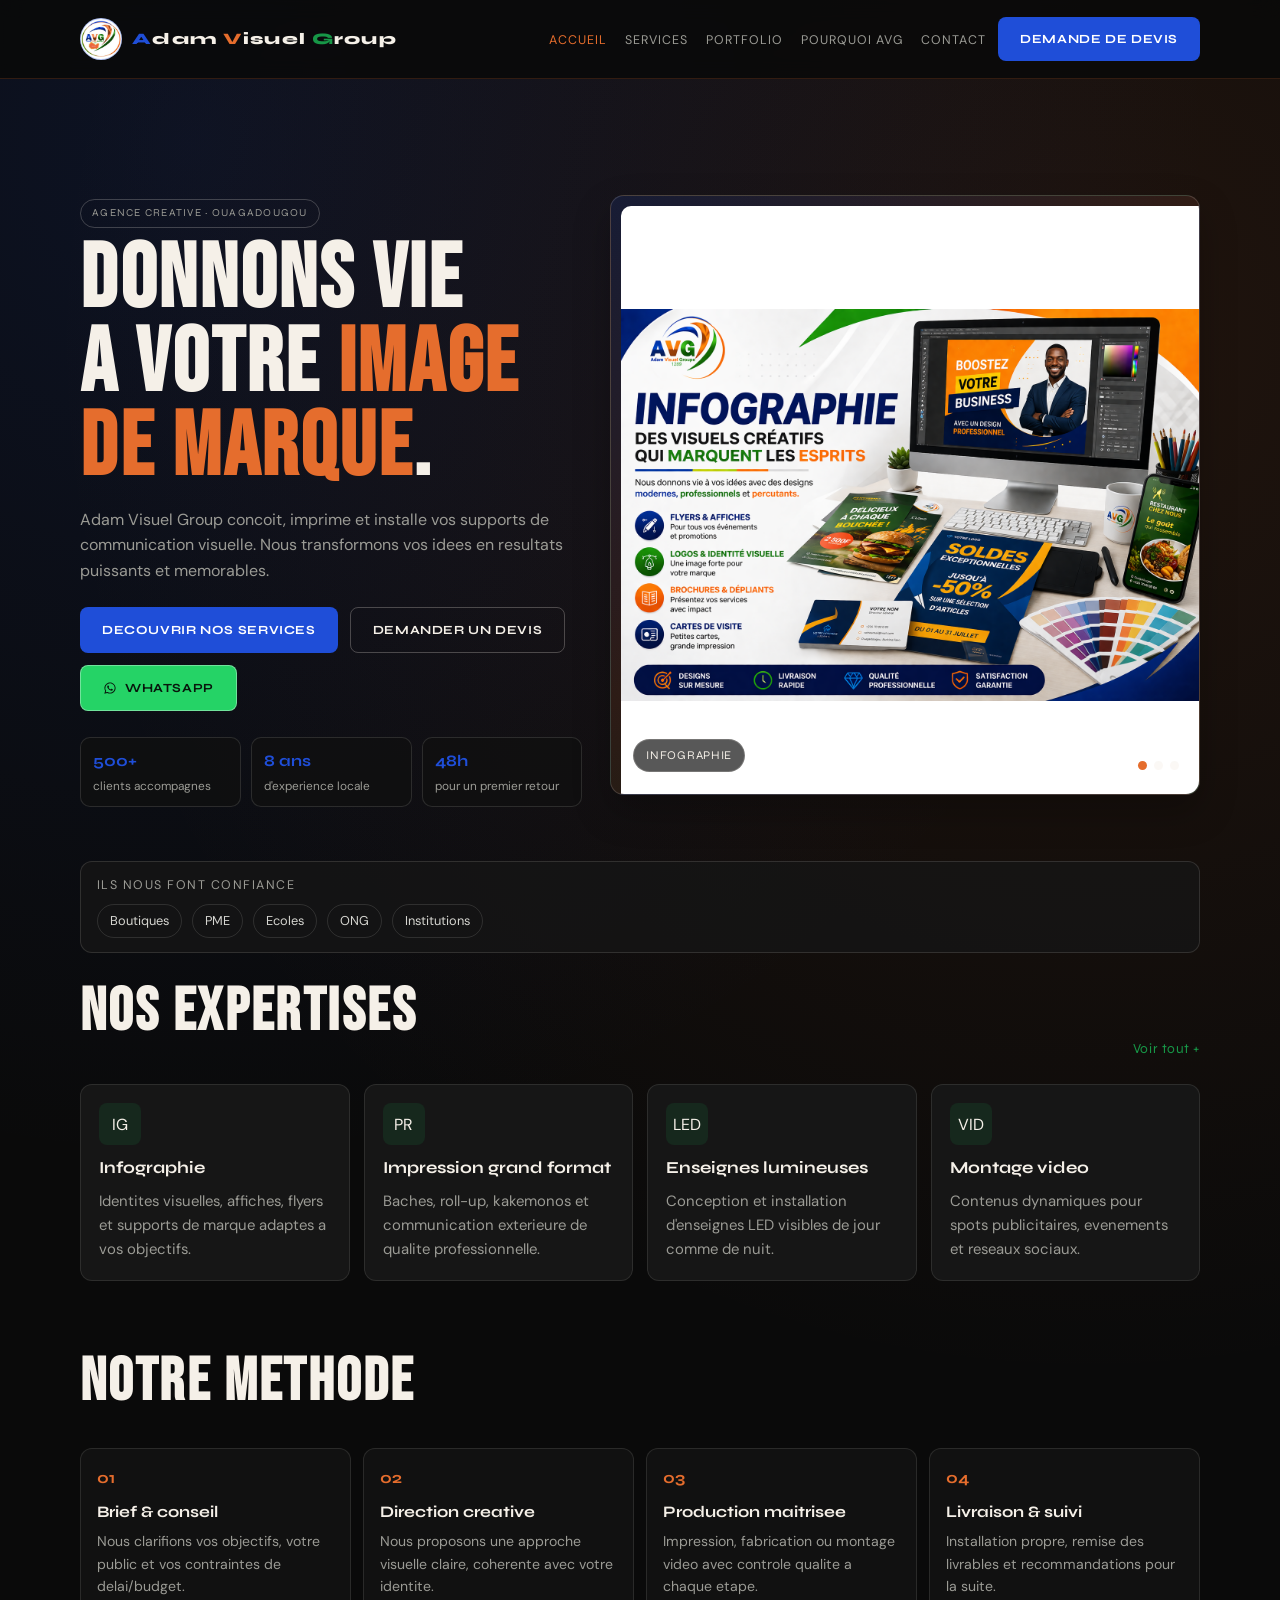
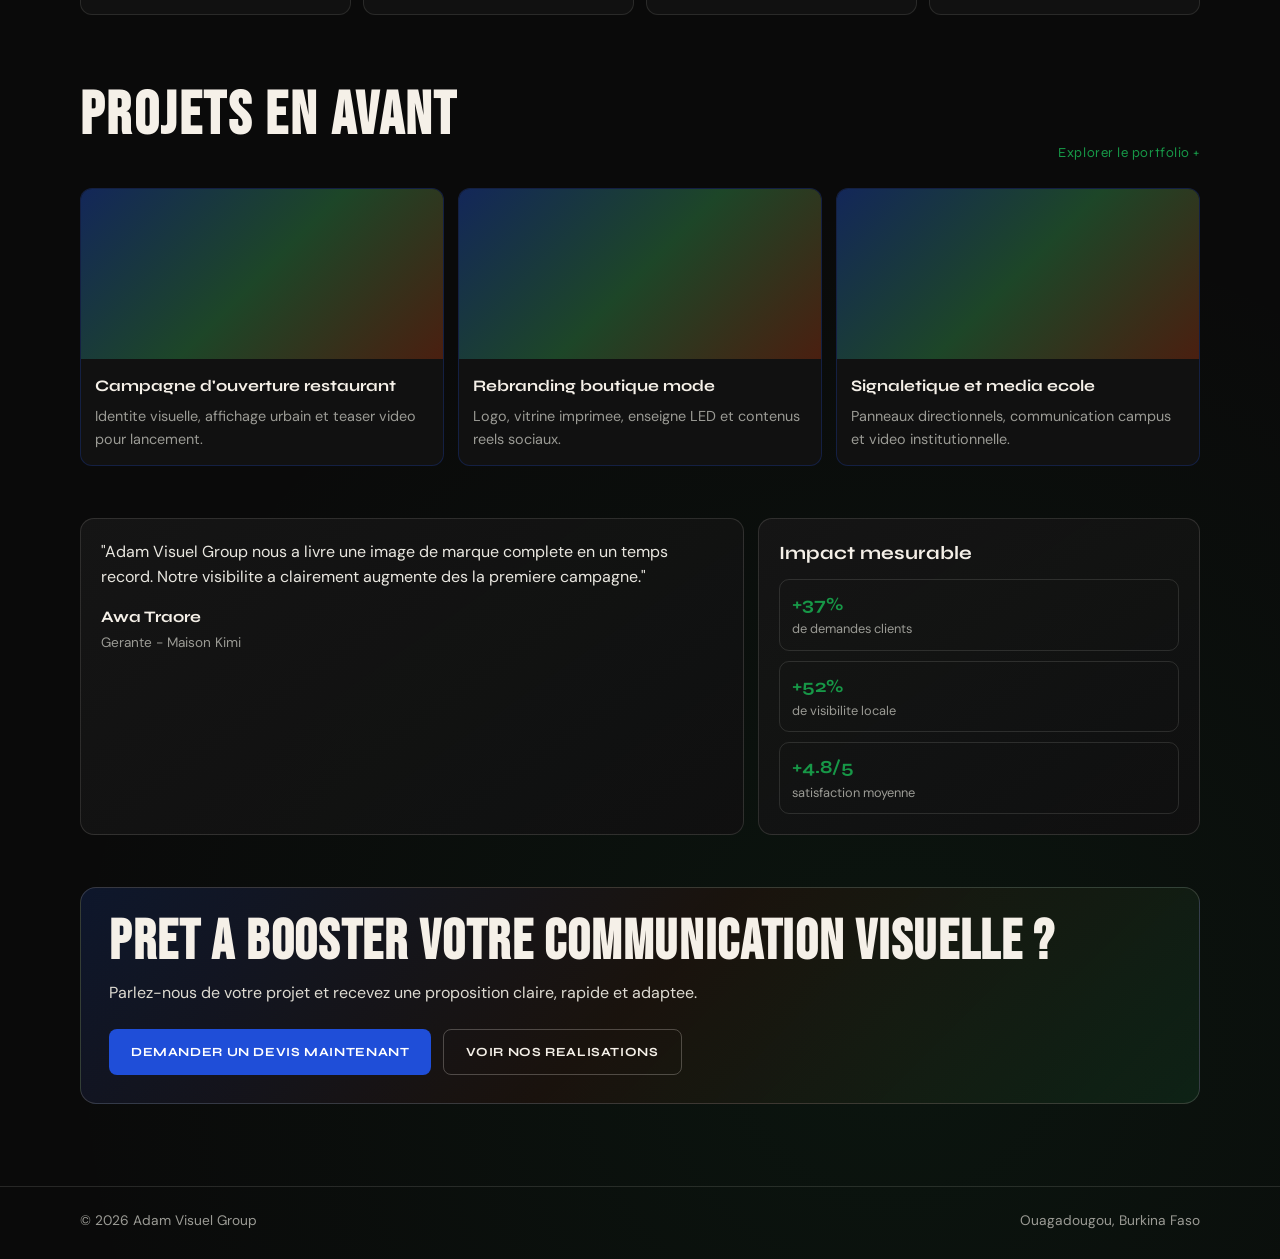
<file: index.html>
<!DOCTYPE html>
<html lang="fr">
<head>
  <meta charset="UTF-8">
  <meta name="viewport" content="width=device-width, initial-scale=1.0">
  <title>Adam Visuel Group | Accueil</title>
  <link href="https://fonts.googleapis.com/css2?family=Bebas+Neue&family=Syne:wght@400;600;700;800&family=DM+Sans:wght@300;400;500&display=swap" rel="stylesheet">
  <link rel="stylesheet" href="styles-site.css">
</head>
<body>
  <nav>
    <div class="container nav-inner">
      <a href="index.html" class="nav-logo">
        <img src="avg.png" alt="Logo Adam Visuel Group" class="logo-mark">
        <span class="brand-name" aria-label="Adam Visuel Group">
          <span class="brand-word"><span class="brand-initial brand-initial-a">A</span>dam</span>
          <span class="brand-word"><span class="brand-initial brand-initial-v">V</span>isuel</span>
          <span class="brand-word"><span class="brand-initial brand-initial-g">G</span>roup</span>
        </span>
      </a>
      <ul class="nav-links">
        <li><a href="index.html" class="active">Accueil</a></li>
        <li><a href="services.html">Services</a></li>
        <li><a href="portfolio.html">Portfolio</a></li>
        <li><a href="pourquoi-avg.html">Pourquoi AVG</a></li>
        <li><a href="contact.html">Contact</a></li>
      </ul>
      <div class="nav-cta-group">
        <a href="contact.html" class="btn btn-menu btn-primary">Demande de devis</a>
      </div>
    </div>
  </nav>

  <main class="container">
    <section class="hero">
      <div class="hero-grid">
        <div>
          <p class="hero-kicker">Agence creative · Ouagadougou</p>
          <h1>Donnons vie<br>a votre <span>image de marque</span>.</h1>
          <p>
            Adam Visuel Group concoit, imprime et installe vos supports de communication
            visuelle. Nous transformons vos idees en resultats puissants et memorables.
          </p>
          <div class="hero-actions">
            <a href="services.html" class="btn btn-primary">Decouvrir nos services</a>
            <a href="contact.html" class="btn btn-outline">Demander un devis</a>
            <a href="https://wa.me/22600000000?text=Bonjour%20Adam%20Visuel%20Group%2C%20je%20souhaite%20un%20devis" target="_blank" class="btn btn-wa">
              <svg class="wa-logo" viewBox="0 0 32 32" aria-hidden="true">
                <path fill="currentColor" d="M16.01 3.2c-7.07 0-12.8 5.74-12.8 12.8 0 2.25.59 4.46 1.71 6.4L3 29l6.75-1.76a12.74 12.74 0 0 0 6.26 1.6h.01c7.06 0 12.79-5.74 12.79-12.8S23.08 3.2 16.01 3.2Zm0 23.47h-.01a10.6 10.6 0 0 1-5.4-1.48l-.39-.23-4 .96 1.07-3.9-.25-.4a10.66 10.66 0 1 1 8.98 5.05Zm5.84-7.99c-.32-.16-1.88-.93-2.17-1.03-.29-.11-.5-.16-.72.16-.21.32-.82 1.03-1 1.24-.19.21-.37.24-.69.08-.32-.16-1.33-.49-2.53-1.58-.94-.83-1.57-1.86-1.75-2.18-.19-.32-.02-.49.14-.65.14-.14.32-.37.48-.56.16-.18.21-.32.32-.53.1-.21.05-.4-.03-.56-.08-.16-.72-1.73-.98-2.37-.26-.62-.52-.53-.72-.54h-.61c-.21 0-.56.08-.85.4-.29.32-1.11 1.09-1.11 2.65s1.14 3.08 1.3 3.29c.16.21 2.24 3.42 5.43 4.79.76.33 1.35.53 1.81.68.76.24 1.45.21 2 .13.61-.09 1.88-.77 2.15-1.51.26-.74.26-1.37.18-1.51-.08-.13-.29-.21-.61-.37Z"/>
              </svg>
              WhatsApp
            </a>
          </div>
          <div class="hero-mini-stats">
            <div>
              <strong>500+</strong>
              <span>clients accompagnes</span>
            </div>
            <div>
              <strong>8 ans</strong>
              <span>d'experience locale</span>
            </div>
            <div>
              <strong>48h</strong>
              <span>pour un premier retour</span>
            </div>
          </div>
        </div>
        <div class="hero-visual-card hero-slider" aria-label="Slider des services">
          <img src="avinfo.png" alt="Service infographie" class="hero-main-image hero-slide is-active">
          <img src="avens.png" alt="Service enseignes lumineuses" class="hero-main-image hero-slide">
          <img src="avimp.png" alt="Service impression grand format" class="hero-main-image hero-slide">
          <div class="hero-slide-caption">Infographie</div>
          <div class="hero-slide-dots" aria-hidden="true">
            <span class="hero-dot is-active"></span>
            <span class="hero-dot"></span>
            <span class="hero-dot"></span>
          </div>
        </div>
      </div>
    </section>

    <section class="trust-strip">
      <p>Ils nous font confiance</p>
      <div class="trust-items">
        <span>Boutiques</span>
        <span>PME</span>
        <span>Ecoles</span>
        <span>ONG</span>
        <span>Institutions</span>
      </div>
    </section>

    <section>
      <div class="section-head">
        <h2 class="section-title">Nos expertises</h2>
        <a href="services.html" class="link-more">Voir tout +</a>
      </div>
      <div class="cards-4">
        <article class="card card-hover">
          <div class="service-icon">IG</div>
          <h3>Infographie</h3>
          <p>Identites visuelles, affiches, flyers et supports de marque adaptes a vos objectifs.</p>
        </article>
        <article class="card card-hover">
          <div class="service-icon">PR</div>
          <h3>Impression grand format</h3>
          <p>Baches, roll-up, kakemonos et communication exterieure de qualite professionnelle.</p>
        </article>
        <article class="card card-hover">
          <div class="service-icon">LED</div>
          <h3>Enseignes lumineuses</h3>
          <p>Conception et installation d'enseignes LED visibles de jour comme de nuit.</p>
        </article>
        <article class="card card-hover">
          <div class="service-icon">VID</div>
          <h3>Montage video</h3>
          <p>Contenus dynamiques pour spots publicitaires, evenements et reseaux sociaux.</p>
        </article>
      </div>
    </section>

    <section class="home-section">
      <div class="section-head">
        <h2 class="section-title">Notre methode</h2>
      </div>
      <div class="process-grid">
        <article class="process-step">
          <span>01</span>
          <h3>Brief & conseil</h3>
          <p>Nous clarifions vos objectifs, votre public et vos contraintes de delai/budget.</p>
        </article>
        <article class="process-step">
          <span>02</span>
          <h3>Direction creative</h3>
          <p>Nous proposons une approche visuelle claire, coherente avec votre identite.</p>
        </article>
        <article class="process-step">
          <span>03</span>
          <h3>Production maitrisee</h3>
          <p>Impression, fabrication ou montage video avec controle qualite a chaque etape.</p>
        </article>
        <article class="process-step">
          <span>04</span>
          <h3>Livraison & suivi</h3>
          <p>Installation propre, remise des livrables et recommandations pour la suite.</p>
        </article>
      </div>
    </section>

    <section class="home-section">
      <div class="section-head">
        <h2 class="section-title">Projets en avant</h2>
        <a href="portfolio.html" class="link-more">Explorer le portfolio +</a>
      </div>
      <div class="cards-3">
        <article class="portfolio-item card-hover">
          <div class="portfolio-thumb"></div>
          <div class="portfolio-content">
            <h3>Campagne d'ouverture restaurant</h3>
            <p>Identite visuelle, affichage urbain et teaser video pour lancement.</p>
          </div>
        </article>
        <article class="portfolio-item card-hover">
          <div class="portfolio-thumb"></div>
          <div class="portfolio-content">
            <h3>Rebranding boutique mode</h3>
            <p>Logo, vitrine imprimee, enseigne LED et contenus reels sociaux.</p>
          </div>
        </article>
        <article class="portfolio-item card-hover">
          <div class="portfolio-thumb"></div>
          <div class="portfolio-content">
            <h3>Signaletique et media ecole</h3>
            <p>Panneaux directionnels, communication campus et video institutionnelle.</p>
          </div>
        </article>
      </div>
    </section>

    <section class="home-section">
      <div class="testimonial-grid">
        <article class="quote-card">
          <p>
            "Adam Visuel Group nous a livre une image de marque complete en un temps record.
            Notre visibilite a clairement augmente des la premiere campagne."
          </p>
          <strong>Awa Traore</strong>
          <span>Gerante - Maison Kimi</span>
        </article>
        <article class="kpi-card">
          <h3>Impact mesurable</h3>
          <div class="kpi-list">
            <div><strong>+37%</strong><span>de demandes clients</span></div>
            <div><strong>+52%</strong><span>de visibilite locale</span></div>
            <div><strong>+4.8/5</strong><span>satisfaction moyenne</span></div>
          </div>
        </article>
      </div>
    </section>

    <section class="cta-band">
      <h2>Pret a booster votre communication visuelle ?</h2>
      <p>Parlez-nous de votre projet et recevez une proposition claire, rapide et adaptee.</p>
      <div class="hero-actions">
        <a href="contact.html" class="btn btn-primary">Demander un devis maintenant</a>
        <a href="portfolio.html" class="btn btn-outline">Voir nos realisations</a>
      </div>
    </section>
  </main>

  <footer>
    <div class="container footer-inner">
      <p>© 2026 Adam Visuel Group</p>
      <p>Ouagadougou, Burkina Faso</p>
    </div>
  </footer>
  <script>
    (function () {
      const slider = document.querySelector(".hero-slider");
      if (!slider) return;
      const slides = slider.querySelectorAll(".hero-slide");
      const dots = slider.querySelectorAll(".hero-dot");
      const caption = slider.querySelector(".hero-slide-caption");
      const labels = ["Infographie", "Enseignes lumineuses", "Impression grand format"];
      let index = 0;

      function renderSlide(nextIndex) {
        slides.forEach((slide, i) => slide.classList.toggle("is-active", i === nextIndex));
        dots.forEach((dot, i) => dot.classList.toggle("is-active", i === nextIndex));
        caption.textContent = labels[nextIndex];
      }

      setInterval(function () {
        index = (index + 1) % slides.length;
        renderSlide(index);
      }, 4200);
    })();
  </script>
</body>
</html>
</file>
<file: styles-site.css>
:root {
  --black: #0a0a0a;
  --deep: #111111;
  --card: #161616;
  --blue: #1f4ed8;
  --orange: #e56d2d;
  --green: #179747;
  --white: #f5f0e8;
  --muted: #9b9b95;
  --radius: 8px;
}

*,
*::before,
*::after {
  margin: 0;
  padding: 0;
  box-sizing: border-box;
}

body {
  background: var(--black);
  color: var(--white);
  font-family: "DM Sans", sans-serif;
  line-height: 1.6;
  background-image:
    radial-gradient(circle at 15% 5%, rgba(31, 78, 216, 0.12), transparent 35%),
    radial-gradient(circle at 85% 12%, rgba(229, 109, 45, 0.1), transparent 38%),
    radial-gradient(circle at 70% 92%, rgba(23, 151, 71, 0.08), transparent 30%);
}

a {
  color: inherit;
}

.container {
  width: min(1120px, 92vw);
  margin: 0 auto;
}

nav {
  position: sticky;
  top: 0;
  z-index: 20;
  background: rgba(10, 10, 10, 0.88);
  backdrop-filter: blur(10px);
  border-bottom: 1px solid rgba(229, 109, 45, 0.18);
}

.nav-inner {
  min-height: 78px;
  display: flex;
  align-items: center;
  justify-content: space-between;
  gap: 12px;
  flex-wrap: nowrap;
}

.nav-logo {
  display: inline-flex;
  align-items: center;
  gap: 10px;
  text-decoration: none;
  font-family: "Syne", sans-serif;
  font-weight: 800;
  letter-spacing: 0.08em;
}

.brand-name {
  display: inline-flex;
  align-items: baseline;
  gap: 0.1em;
  font-weight: 800;
}

.brand-word + .brand-word {
  margin-left: 0.24em;
}

.brand-initial {
  font-weight: 800;
}

.brand-initial-a { color: var(--blue); }
.brand-initial-v { color: var(--orange); }
.brand-initial-g { color: var(--green); }

.logo-mark {
  width: 42px;
  height: 42px;
  border-radius: 50%;
  object-fit: contain;
  background: #fff;
  border: 1px solid rgba(31, 78, 216, 0.35);
}

.nav-links {
  display: flex;
  gap: 18px;
  list-style: none;
  flex-wrap: nowrap;
  margin-left: auto;
}

.nav-cta-group {
  display: inline-flex;
  align-items: center;
  gap: 8px;
  flex-shrink: 0;
}

.btn-menu {
  padding: 9px 14px;
  border-radius: 999px;
  font-size: 0.7rem;
  letter-spacing: 0.07em;
  white-space: nowrap;
}

.btn-wa {
  background: #25d366;
  color: #08160c;
  border: 1px solid rgba(255, 255, 255, 0.35);
}

.btn-wa:hover {
  background: #1fbb59;
}

.wa-logo {
  width: 14px;
  height: 14px;
  display: inline-block;
}

.nav-links a {
  text-decoration: none;
  text-transform: uppercase;
  letter-spacing: 0.08em;
  font-size: 0.78rem;
  color: var(--muted);
}

.nav-links a:hover,
.nav-links a.active {
  color: var(--orange);
}

.btn {
  display: inline-flex;
  align-items: center;
  justify-content: center;
  gap: 8px;
  text-decoration: none;
  padding: 12px 22px;
  border-radius: var(--radius);
  font-family: "Syne", sans-serif;
  font-weight: 700;
  letter-spacing: 0.05em;
  text-transform: uppercase;
  font-size: 0.78rem;
}

.btn-primary {
  background: var(--blue);
  color: #fff;
}

.btn-primary:hover {
  background: var(--orange);
}

.btn-outline {
  border: 1px solid rgba(245, 240, 232, 0.25);
  color: var(--white);
}

.btn-outline:hover {
  border-color: var(--green);
  color: var(--green);
}

main {
  padding: 58px 0 82px;
}

.hero {
  padding: 46px 0 20px;
}

.hero-grid {
  display: grid;
  grid-template-columns: 0.92fr 1.08fr;
  gap: 28px;
  align-items: center;
}

.hero h1,
h1.page-title {
  font-family: "Bebas Neue", sans-serif;
  letter-spacing: 0.03em;
  line-height: 0.94;
  font-size: clamp(2.6rem, 8vw, 5.6rem);
}

.hero-kicker {
  display: inline-block;
  border: 1px solid rgba(245, 240, 232, 0.22);
  padding: 5px 11px;
  border-radius: 99px;
  text-transform: uppercase;
  letter-spacing: 0.12em;
  font-size: 0.66rem;
  font-family: "Syne", sans-serif;
  color: var(--green);
  margin-bottom: 10px;
}

.hero h1 span,
.accent {
  color: var(--orange);
}

.hero p,
.lead {
  color: var(--muted);
  margin-top: 16px;
  max-width: 66ch;
}

.hero-actions {
  display: flex;
  gap: 12px;
  flex-wrap: wrap;
  margin-top: 24px;
}

.hero-mini-stats {
  margin-top: 26px;
  display: grid;
  grid-template-columns: repeat(3, minmax(0, 1fr));
  gap: 10px;
}

.hero-mini-stats div {
  background: rgba(17, 17, 17, 0.76);
  border: 1px solid rgba(245, 240, 232, 0.12);
  border-radius: 10px;
  padding: 10px 12px;
}

.hero-mini-stats strong {
  font-family: "Syne", sans-serif;
  color: var(--blue);
  font-size: 1rem;
}

.hero-mini-stats span {
  display: block;
  margin-top: 3px;
  color: var(--muted);
  font-size: 0.74rem;
}

.hero-logo-panel {
  background: linear-gradient(
    140deg,
    rgba(31, 78, 216, 0.16),
    rgba(23, 151, 71, 0.11),
    rgba(229, 109, 45, 0.14)
  );
  border: 1px solid rgba(245, 240, 232, 0.15);
  border-radius: 14px;
  min-height: 260px;
  display: flex;
  align-items: center;
  justify-content: center;
  padding: 20px;
}

.hero-logo-panel img {
  width: min(290px, 78%);
  border-radius: 50%;
  background: #fff;
}

.hero-visual-card {
  background: linear-gradient(
    145deg,
    rgba(31, 78, 216, 0.14),
    rgba(229, 109, 45, 0.12),
    rgba(23, 151, 71, 0.12)
  );
  border: 1px solid rgba(245, 240, 232, 0.16);
  border-radius: 14px;
  padding: 10px;
  box-shadow: 0 16px 36px rgba(0, 0, 0, 0.25);
  position: relative;
  overflow: hidden;
  min-height: 600px; /* Augmenté */
}

.hero-main-image {
  width: 100%;
  height: 100%;
  min-height: 0;
  min-width: 0;
  max-width: 100%;
  max-height: 100%;
  display: block;
  border-radius: 10px;
  object-fit: contain; /* Affiche toute l'image */
  object-position: center;
  background: #fff; /* Optionnel : fond blanc autour de l'image */
}

.hero-slide {
  position: absolute;
  inset: 10px;
  opacity: 0;
  transform: scale(1.03);
  transition: opacity 0.7s ease, transform 0.9s ease;
}

.hero-slide.is-active {
  opacity: 1;
  transform: scale(1);
}

.hero-slide-caption {
  position: absolute;
  left: 22px;
  bottom: 22px;
  z-index: 2;
  background: rgba(10, 10, 10, 0.68);
  border: 1px solid rgba(245, 240, 232, 0.2);
  color: var(--white);
  border-radius: 999px;
  padding: 6px 12px;
  font-size: 0.74rem;
  font-family: "Syne", sans-serif;
  letter-spacing: 0.06em;
  text-transform: uppercase;
}

.hero-slide-dots {
  position: absolute;
  right: 20px;
  bottom: 24px;
  display: inline-flex;
  gap: 7px;
  z-index: 2;
}

.hero-dot {
  width: 9px;
  height: 9px;
  border-radius: 50%;
  background: rgba(245, 240, 232, 0.45);
}

.hero-dot.is-active {
  background: var(--orange);
}

.home-section {
  margin-top: 52px;
}

.section-head {
  display: flex;
  align-items: flex-end;
  justify-content: space-between;
  gap: 12px;
  flex-wrap: wrap;
}

.link-more {
  text-decoration: none;
  color: var(--green);
  font-family: "Syne", sans-serif;
  letter-spacing: 0.04em;
  font-size: 0.86rem;
}

.link-more:hover {
  color: var(--orange);
}

.cards-2,
.cards-3,
.cards-4 {
  display: grid;
  gap: 14px;
  margin-top: 24px;
}

.cards-2 {
  grid-template-columns: repeat(2, minmax(0, 1fr));
}

.cards-3 {
  grid-template-columns: repeat(3, minmax(0, 1fr));
}

.cards-4 {
  grid-template-columns: repeat(4, minmax(0, 1fr));
}

.card {
  background: var(--card);
  border: 1px solid rgba(245, 240, 232, 0.1);
  border-radius: 12px;
  padding: 18px;
}

.card-hover {
  transition: transform 0.25s ease, border-color 0.25s ease, box-shadow 0.25s ease;
}

.card-hover:hover {
  transform: translateY(-4px);
  border-color: rgba(31, 78, 216, 0.4);
  box-shadow: 0 14px 26px rgba(0, 0, 0, 0.25);
}

.card h3 {
  font-family: "Syne", sans-serif;
  font-size: 1.05rem;
}

.card p {
  margin-top: 8px;
  font-size: 0.93rem;
  color: var(--muted);
}

.service-icon {
  width: 42px;
  height: 42px;
  border-radius: 8px;
  display: inline-flex;
  align-items: center;
  justify-content: center;
  margin-bottom: 10px;
  background: rgba(23, 151, 71, 0.14);
}

.portfolio-item {
  background: var(--deep);
  border: 1px solid rgba(31, 78, 216, 0.25);
  border-radius: 12px;
  overflow: hidden;
}

.portfolio-thumb {
  height: 170px;
  background: linear-gradient(135deg, #132759, #1d4628, #4a1f10);
}

.portfolio-content {
  padding: 14px;
}

.portfolio-content h3 {
  font-family: "Syne", sans-serif;
  font-size: 1rem;
}

.portfolio-content p {
  margin-top: 6px;
  color: var(--muted);
  font-size: 0.9rem;
}

.section-title {
  font-family: "Bebas Neue", sans-serif;
  letter-spacing: 0.04em;
  font-size: clamp(2rem, 5vw, 3.8rem);
}

.trust-strip {
  margin: 34px 0 10px;
  padding: 14px 16px;
  border-radius: 12px;
  border: 1px solid rgba(245, 240, 232, 0.13);
  background: rgba(22, 22, 22, 0.8);
}

.trust-strip p {
  font-size: 0.78rem;
  text-transform: uppercase;
  letter-spacing: 0.12em;
  color: var(--muted);
}

.trust-items {
  margin-top: 8px;
  display: flex;
  flex-wrap: wrap;
  gap: 10px;
}

.trust-items span {
  border: 1px solid rgba(245, 240, 232, 0.12);
  padding: 6px 12px;
  border-radius: 100px;
  font-size: 0.8rem;
  color: #d6d6d1;
}

.process-grid {
  margin-top: 18px;
  display: grid;
  grid-template-columns: repeat(4, minmax(0, 1fr));
  gap: 12px;
}

.process-step {
  background: var(--deep);
  border: 1px solid rgba(245, 240, 232, 0.11);
  border-radius: 12px;
  padding: 16px;
}

.process-step span {
  color: var(--orange);
  font-family: "Syne", sans-serif;
  font-weight: 700;
}

.process-step h3 {
  margin-top: 8px;
  font-family: "Syne", sans-serif;
  font-size: 1rem;
}

.process-step p {
  margin-top: 6px;
  font-size: 0.88rem;
  color: var(--muted);
}

.testimonial-grid {
  display: grid;
  grid-template-columns: 1.2fr 0.8fr;
  gap: 14px;
}

.quote-card,
.kpi-card {
  background: linear-gradient(145deg, rgba(22, 22, 22, 0.95), rgba(16, 16, 16, 0.9));
  border: 1px solid rgba(245, 240, 232, 0.13);
  border-radius: 14px;
  padding: 20px;
}

.quote-card p {
  font-size: 1rem;
  color: #e9e7e0;
}

.quote-card strong {
  display: block;
  margin-top: 14px;
  font-family: "Syne", sans-serif;
}

.quote-card span {
  color: var(--muted);
  font-size: 0.85rem;
}

.kpi-card h3 {
  font-family: "Syne", sans-serif;
}

.kpi-list {
  margin-top: 10px;
  display: grid;
  gap: 10px;
}

.kpi-list div {
  border: 1px solid rgba(245, 240, 232, 0.12);
  border-radius: 10px;
  padding: 10px 12px;
}

.kpi-list strong {
  font-family: "Syne", sans-serif;
  color: var(--green);
  font-size: 1.15rem;
}

.kpi-list span {
  display: block;
  color: var(--muted);
  font-size: 0.8rem;
}

.cta-band {
  margin-top: 52px;
  border: 1px solid rgba(245, 240, 232, 0.16);
  border-radius: 16px;
  padding: 28px;
  background: linear-gradient(135deg, rgba(21, 42, 92, 0.42), rgba(44, 21, 13, 0.46), rgba(19, 66, 38, 0.35));
}

.cta-band h2 {
  font-family: "Bebas Neue", sans-serif;
  font-size: clamp(2rem, 4.4vw, 3.6rem);
  letter-spacing: 0.03em;
  line-height: 0.95;
}

.cta-band p {
  color: #dedbd2;
  max-width: 62ch;
  margin-top: 10px;
}

footer {
  border-top: 1px solid rgba(245, 240, 232, 0.12);
  padding: 22px 0 28px;
  color: var(--muted);
  font-size: 0.86rem;
}

.footer-inner {
  display: flex;
  justify-content: space-between;
  gap: 12px;
  flex-wrap: wrap;
}

@media (max-width: 900px) {
  .nav-inner {
    flex-wrap: wrap;
  }

  .nav-links {
    width: 100%;
    order: 3;
    margin-left: 0;
    flex-wrap: wrap;
  }

  .hero-grid,
  .cards-4,
  .cards-3,
  .process-grid,
  .testimonial-grid,
  .hero-mini-stats {
    grid-template-columns: 1fr 1fr;
  }

  .cards-2 {
    grid-template-columns: 1fr;
  }

  .hero-visual-card {
    min-height: 360px;
  }
}

@media (max-width: 640px) {
  .hero-grid,
  .cards-4,
  .cards-3,
  .process-grid,
  .testimonial-grid,
  .hero-mini-stats {
    grid-template-columns: 1fr;
  }

  .nav-inner {
    padding: 8px 0;
  }

  .nav-cta-group {
    width: 100%;
    justify-content: flex-start;
  }
}
</file>
